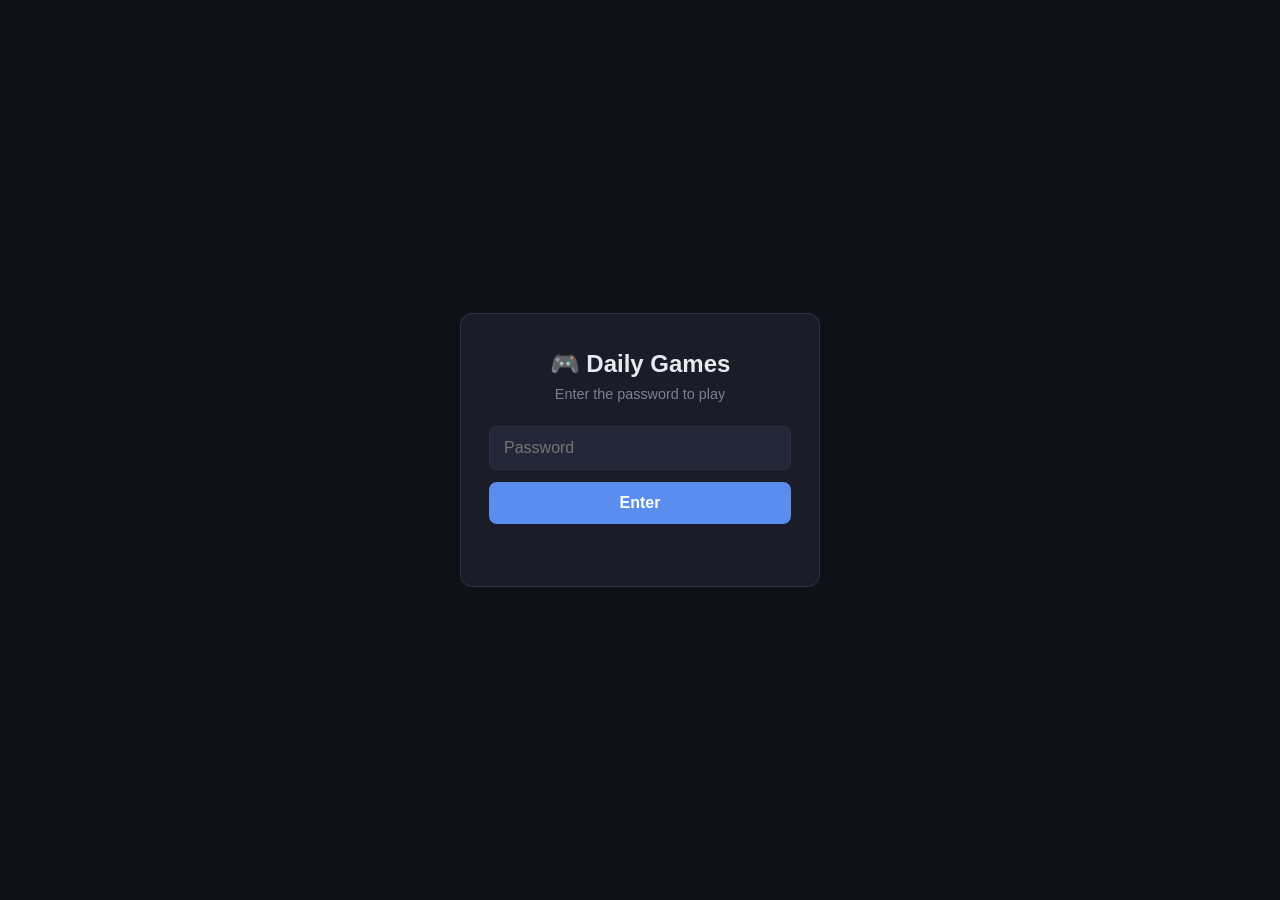
<file: index.html>
<!DOCTYPE html>
<html lang="en">
<head>
  <meta charset="UTF-8">
  <meta name="viewport" content="width=device-width, initial-scale=1.0, viewport-fit=cover">
<meta name="theme-color" content="#1c1028">
  <meta name="description" content="Catch Halloween candy and feed a spooky surprise!">
  <title>Trick or Treat — The Great Candy Catch</title>
  <link rel="stylesheet" href="css/style.css">
</head>
<body>

  <!-- Password gate -->
  <div id="password-gate" hidden>
    <div class="pw-card">
      <h1>🎮 Daily Games</h1>
      <p>Enter the password to play</p>
      <form id="pw-form">
        <input
          id="pw-input"
          type="password"
          placeholder="Password"
          autocomplete="current-password"
          autofocus
          required
        >
        <button type="submit">Enter</button>
      </form>
      <div id="pw-error" role="alert"></div>
    </div>
  </div>

  <!-- Main app -->
  <div id="app" hidden>
    <nav id="tab-bar" role="tablist">
      <button class="tab active" role="tab" data-game="pairs" aria-selected="true">
        Pairs 🃏
      </button>
      <button class="tab" role="tab" data-game="elements" aria-selected="false">
        Elements 🜂
      </button>
      <button class="tab" role="tab" data-game="verdict" aria-selected="false">
        Verdict ⚖️
      </button>
    </nav>
    <main id="game-area" role="main"></main>
  </div>

  <!-- Pairs game template -->
  <template id="pairs-template">
    <div class="pairs-header">
      <h2>Emoji Pairs</h2>
      <div class="pairs-meta">
        <span class="pairs-date"></span>
        <span class="pairs-streak"></span>
      </div>
    </div>
    <div class="pairs-grid" role="grid" aria-label="Emoji matching grid"></div>
    <div class="pairs-controls">
      <button class="reset-btn" aria-label="Reset board">↺</button>
    </div>
    <div class="pairs-status" aria-live="polite">0 / 8 pairs formed</div>

    <div class="win-overlay" hidden role="dialog" aria-modal="true" aria-label="Puzzle complete">
      <canvas class="confetti-canvas"></canvas>
      <div class="win-card">
        <button class="win-close" aria-label="Close">✕</button>
        <h2>🎉 Solved!</h2>
        <p>You matched all 8 pairs.</p>
        <div class="streak"></div>
        <button class="share-btn">Share result</button>
      </div>
    </div>
  </template>

  <!-- Elements game template -->
  <template id="elements-template">
    <div class="elements-header">
      <h2>Elements 🜂</h2>
      <div class="elements-meta">
        <span class="elements-date"></span>
        <span class="elements-streak"></span>
      </div>
    </div>
    <div class="elements-difficulty" role="tablist" aria-label="Difficulty">
      <button class="elements-tier-pill" type="button" role="tab" data-tier="easy">Easy</button>
      <button class="elements-tier-pill" type="button" role="tab" data-tier="medium">Medium</button>
      <button class="elements-tier-pill" type="button" role="tab" data-tier="hard">Hard</button>
    </div>
    <div class="elements-target">
      <span class="elements-mode-badge">Daily</span>
      <span class="elements-target-label">Goal</span>
      <span class="elements-target-emoji" aria-live="polite"></span>
    </div>
    <div class="elements-pool" role="grid" aria-label="Discovered emojis"></div>
    <div class="elements-controls">
      <span class="elements-moves" aria-live="polite">Moves: 0</span>
      <button class="elements-reset-btn" type="button" aria-label="Reset board">↺</button>
      <button class="elements-new-btn" type="button" aria-label="Generate a new practice puzzle">🎲 New puzzle</button>
    </div>
    <p class="elements-hint">Drag one emoji onto another to combine them.</p>

    <div class="elements-win-overlay win-overlay" hidden role="dialog" aria-modal="true" aria-label="Puzzle complete">
      <canvas class="confetti-canvas"></canvas>
      <div class="win-card">
        <button class="win-close" aria-label="Close">✕</button>
        <h2 class="elements-win-title">🎉 Combined!</h2>
        <p class="elements-win-tier"></p>
        <p class="elements-win-moves"></p>
        <div class="streak"></div>
        <button class="share-btn">Share result</button>
      </div>
    </div>
  </template>

  <!-- Verdict game template -->
  <template id="verdict-template">
    <div class="verdict-header">
      <h2>Verdict ⚖️</h2>
      <div class="verdict-meta">
        <span class="verdict-date"></span>
        <span class="verdict-streak"></span>
      </div>
    </div>
    <p class="verdict-scenario"></p>
    <p class="verdict-hint">Mark exactly 2 lies — at most one per witness. Then submit.</p>
    <div class="verdict-witnesses"></div>
    <div class="verdict-feedback" aria-live="polite"></div>
    <div class="verdict-controls">
      <button class="verdict-submit-btn" disabled>Submit</button>
    </div>

    <div class="win-overlay" hidden role="dialog" aria-modal="true" aria-label="Puzzle complete">
      <canvas class="confetti-canvas"></canvas>
      <div class="win-card">
        <button class="win-close" aria-label="Close">✕</button>
        <h2>⚖️ Verdict reached!</h2>
        <p class="verdict-win-attempts"></p>
        <div class="streak"></div>
        <button class="share-btn">Share result</button>
      </div>
    </div>
  </template>

  <noscript>
    <style>#password-gate,#app{display:none}</style>
    <p style="text-align:center;padding:40px;font-family:sans-serif">
      JavaScript is required to play Daily Games.
    </p>
  </noscript>

  <script type="module" src="js/app.js"></script>
</body>
</html>
</file>
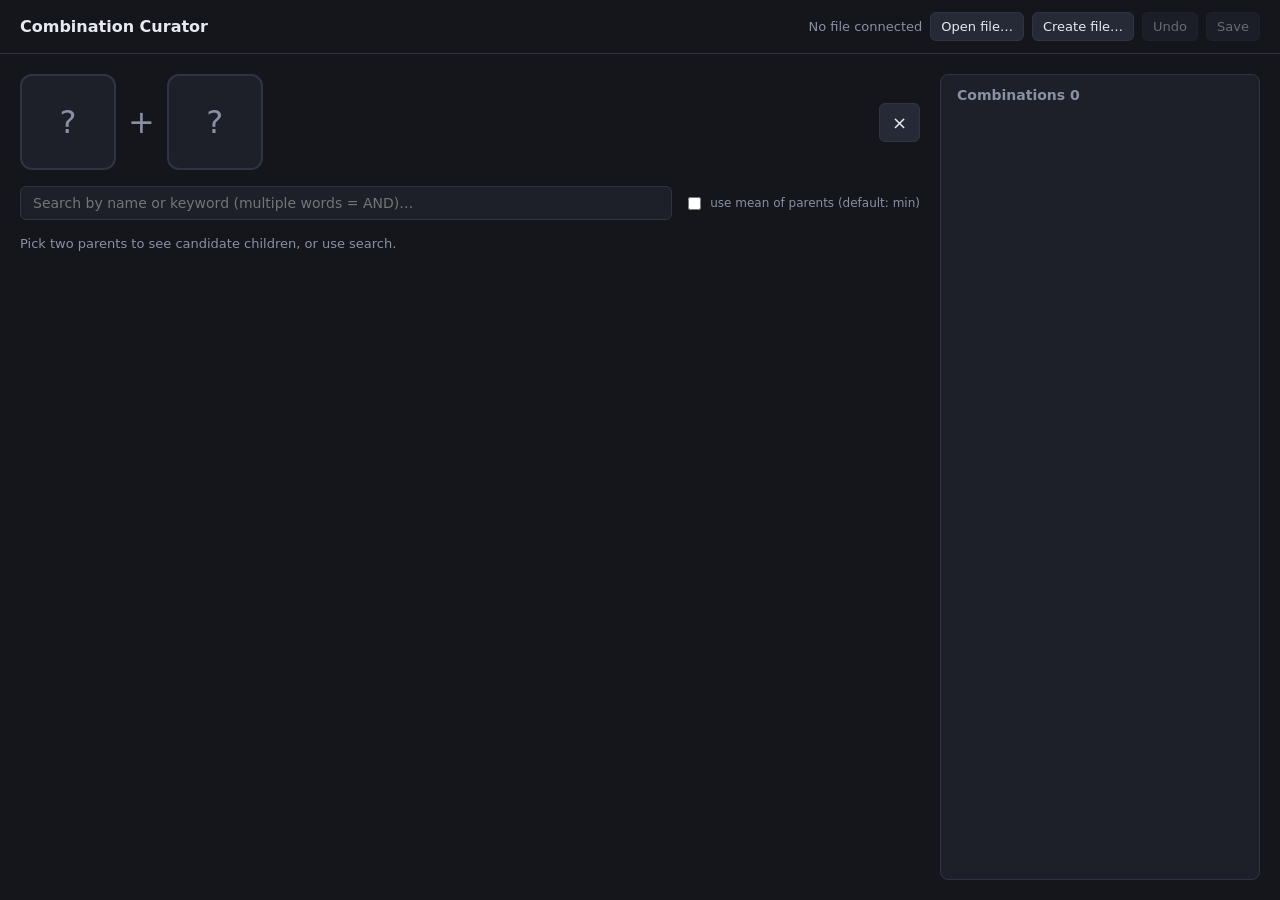
<file: curator.html>
<!doctype html>
<html lang="en">
<head>
  <meta charset="utf-8" />
  <meta name="viewport" content="width=device-width, initial-scale=1" />
  <title>Combination Curator</title>
  <link rel="stylesheet" href="css/curator.css" />
</head>
<body>
  <header>
    <h1>Combination Curator</h1>
    <div class="file-bar">
      <span id="file-status">No file connected</span>
      <button id="open-btn" type="button">Open file…</button>
      <button id="create-btn" type="button">Create file…</button>
      <button id="undo-btn" type="button" title="Undo (⌘Z)" disabled>Undo</button>
      <button id="save-btn" type="button" disabled>Save</button>
    </div>
  </header>

  <main>
    <section class="picker">
      <div class="slots">
        <button class="slot" data-slot="1" type="button"><span class="placeholder">?</span></button>
        <span class="op">+</span>
        <button class="slot" data-slot="2" type="button"><span class="placeholder">?</span></button>
        <button id="reset-slots" type="button" title="Clear slots">×</button>
      </div>

      <div class="search-bar">
        <input id="search" placeholder="Search by name or keyword (multiple words = AND)…" autocomplete="off" />
        <label class="metric">
          <input type="checkbox" id="metric-mean" />
          use mean of parents (default: min)
        </label>
      </div>

      <div id="hint" class="hint">Pick two parents to see candidate children.</div>
      <div class="candidates" id="candidates"></div>
    </section>

    <aside class="sidebar">
      <h2>Combinations <span id="combo-count">0</span></h2>
      <ul id="combo-list"></ul>
    </aside>
  </main>

  <dialog id="parent-picker">
    <h3>Pick a parent</h3>
    <div class="parent-grid" id="parent-grid"></div>
    <button id="parent-cancel" type="button">Cancel</button>
  </dialog>

  <dialog id="recover-dialog">
    <h3>Unsaved changes detected</h3>
    <p>The previous session ended with changes that weren't written to the file. Apply them now?</p>
    <div class="dialog-actions">
      <button id="recover-yes" type="button">Apply</button>
      <button id="recover-no" type="button">Discard</button>
    </div>
  </dialog>

  <script type="module" src="js/curator.js"></script>
</body>
</html>
</file>
<file: css/style.css>
:root {
  --bg: #0f1117;
  --surface: #1a1d27;
  --surface2: #242737;
  --border: #2e3248;
  --accent: #5b8dee;
  --accent2: #7c5cbf;
  --text: #e8eaf0;
  --text-muted: #7a7f96;
  --success: #4caf7d;
  --danger: #e05c5c;
  --radius: 12px;
  --tab-h: 52px;
}

*, *::before, *::after { box-sizing: border-box; margin: 0; padding: 0; }
[hidden] { display: none !important; }

html, body {
  height: 100%;
  background: var(--bg);
  color: var(--text);
  font-family: -apple-system, BlinkMacSystemFont, 'Segoe UI', sans-serif;
  font-size: 16px;
  -webkit-tap-highlight-color: transparent;
}

/* ── Password gate ── */

#password-gate {
  min-height: 100dvh;
  display: flex;
  align-items: center;
  justify-content: center;
  padding: 24px;
}

.pw-card {
  background: var(--surface);
  border: 1px solid var(--border);
  border-radius: var(--radius);
  padding: 36px 28px;
  width: 100%;
  max-width: 360px;
  text-align: center;
}

.pw-card h1 { font-size: 1.5rem; margin-bottom: 8px; }
.pw-card p  { color: var(--text-muted); margin-bottom: 24px; font-size: 0.9rem; }

.pw-card input {
  width: 100%;
  padding: 12px 14px;
  background: var(--surface2);
  border: 1px solid var(--border);
  border-radius: 8px;
  color: var(--text);
  font-size: 1rem;
  margin-bottom: 12px;
  outline: none;
  transition: border-color 0.15s;
}
.pw-card input:focus { border-color: var(--accent); }

.pw-card button[type="submit"] {
  width: 100%;
  padding: 12px;
  background: var(--accent);
  color: #fff;
  border: none;
  border-radius: 8px;
  font-size: 1rem;
  font-weight: 600;
  cursor: pointer;
  transition: opacity 0.15s;
}
.pw-card button[type="submit"]:hover { opacity: 0.88; }

#pw-error {
  color: var(--danger);
  font-size: 0.85rem;
  margin-top: 10px;
  min-height: 1.2em;
}

/* ── Tab bar ── */

#tab-bar {
  position: sticky;
  top: 0;
  z-index: 100;
  display: flex;
  background: var(--surface);
  border-bottom: 1px solid var(--border);
  height: var(--tab-h);
}

#tab-bar .tab {
  flex: 1;
  background: none;
  border: none;
  color: var(--text-muted);
  font-size: 0.9rem;
  font-weight: 500;
  cursor: pointer;
  transition: color 0.15s;
  position: relative;
}

#tab-bar .tab.active {
  color: var(--text);
}

#tab-bar .tab.active::after {
  content: '';
  position: absolute;
  bottom: 0;
  left: 10%;
  width: 80%;
  height: 2px;
  background: var(--accent);
  border-radius: 2px 2px 0 0;
}

/* ── Game area ── */

#game-area {
  min-height: calc(100dvh - var(--tab-h));
  padding: 16px 12px 32px;
}

/* ── Pairs game ── */

.pairs-header {
  text-align: center;
  margin-bottom: 20px;
}

.pairs-header h2 { font-size: 1.2rem; }

.pairs-meta {
  display: flex;
  justify-content: center;
  gap: 16px;
  margin-top: 4px;
  font-size: 0.85rem;
  color: var(--text-muted);
}

.pairs-grid {
  display: grid;
  grid-template-columns: repeat(4, 1fr);
  gap: clamp(6px, 2vw, 12px);
  max-width: min(480px, 100%);
  margin: 0 auto 20px;
}

.grid-cell {
  aspect-ratio: 1;
  background: var(--surface);
  border: 4px solid var(--border);
  border-radius: var(--radius);
  font-size: clamp(1.6rem, 6.5vw, 2.4rem);
  display: flex;
  align-items: center;
  justify-content: center;
  cursor: pointer;
  transition: transform 0.12s, background 0.15s, border-color 0.15s, opacity 0.25s;
  min-height: 44px;
  min-width: 44px;
  user-select: none;
  -webkit-user-select: none;
  line-height: 1;
}

.grid-cell:hover:not(:disabled) {
  background: var(--surface2);
}

.grid-cell.pending {
  transform: scale(1.08);
  border-color: var(--pair-color);
  background: color-mix(in srgb, var(--pair-color) 18%, var(--surface));
}

.grid-cell.paired {
  opacity: 0.45;
  border-color: var(--pair-color);
  background: color-mix(in srgb, var(--pair-color) 12%, var(--surface));
}

@keyframes shake {
  0%, 100% { transform: translateX(0); }
  20%       { transform: translateX(-7px); }
  40%       { transform: translateX(7px); }
  60%       { transform: translateX(-4px); }
  80%       { transform: translateX(4px); }
}

.pairs-grid.shake { animation: shake 0.5s ease; }

.pairs-controls {
  display: flex;
  justify-content: center;
  margin-bottom: 8px;
}

.reset-btn {
  background: none;
  border: 1px solid var(--border);
  color: var(--text-muted);
  border-radius: 8px;
  padding: 8px 20px;
  font-size: 1.1rem;
  cursor: pointer;
  transition: color 0.15s, border-color 0.15s;
  line-height: 1;
}
.reset-btn:hover { color: var(--text); border-color: var(--text-muted); }

.pairs-status {
  text-align: center;
  color: var(--text-muted);
  font-size: 0.9rem;
  margin-top: 8px;
}

/* ── Halloween game ── */
body.halloween-mode { --bg: #171020; --text: #fff2dc; --text-muted: #b5a5b5; background: #171020; }
body.halloween-mode #game-area { min-height: 100dvh; padding: 0; }
.halloween-shell { min-height: 100dvh; overflow: hidden; background: radial-gradient(ellipse at 52% 5%, #34203f 0, #1d142b 52%, #171020 100%); color: #fff2dc; font-family: ui-rounded, "SF Pro Rounded", system-ui, sans-serif; }
.halloween-header { height: 78px; max-width: 1440px; margin: 0 auto; padding: 12px clamp(18px, 4.2vw, 68px); display: grid; grid-template-columns: 1fr auto 1fr; align-items: center; position: relative; z-index: 3; }
.title-lockup { text-align: center; }
.halloween-header .title-lockup { grid-column: 2; justify-self: center; }
.title-lockup .eyebrow, .game-copy .eyebrow { color: #c4adc8; font-size: 10px; text-transform: uppercase; letter-spacing: .2em; font-weight: 800; margin-bottom: 2px; }
.title-lockup h1 { font-size: clamp(19px, 2.1vw, 25px); letter-spacing: -.045em; font-weight: 800; white-space: nowrap; }
.title-lockup h1 em, .modal-card h2 em { color: #ff9b47; font-style: normal; }
.header-actions { grid-column: 3; justify-self: end; display: flex; gap: 9px; }
.header-actions button { height: 38px; border: 1px solid #51405d; border-radius: 999px; background: #2a2036; color: #eadceb; padding: 0 14px; font: inherit; font-size: 11px; font-weight: 750; cursor: pointer; transition: .2s ease; }
.header-actions button:hover { border-color: #ffad58; transform: translateY(-1px); }
.sound-toggle { color: #e4b3fb !important; }
.sound-toggle.on { background: #3b2c43; border-color: #a875b4 !important; }
.game-reset { color: #ffd09a !important; }
.candy-game { height: min(740px, calc(100dvh - 128px)); min-height: 580px; max-width: 1320px; margin: 0 auto; border: 1px solid #493452; border-radius: 27px; position: relative; overflow: hidden; isolation: isolate; background: linear-gradient(180deg, #302044 0%, #44294f 43%, #6d3e59 72%, #31263b 100%); box-shadow: 0 24px 70px #0b071355, inset 0 1px #ffffff16; touch-action: none; }
.candy-game::before { content: ""; pointer-events: none; position: absolute; inset: 0; z-index: 0; opacity: .15; background-image: radial-gradient(#fff 0.7px, transparent .8px); background-size: 33px 31px; mask-image: linear-gradient(#000, transparent 78%); }
.sky-decor, .far-hills, .ground-line, .bush { pointer-events: none; }
.moon { position: absolute; top: 58px; left: 12%; color: #ffe0a0; font-size: 73px; line-height: 1; filter: drop-shadow(0 0 25px #ffba6c91); transform: rotate(-24deg); }
.star { position: absolute; color: #ffd990; opacity: .9; font-style: normal; animation: twinkle 2.8s ease-in-out infinite; }
.star-a { top: 12%; left: 35%; font-size: 19px; }.star-b { top: 29%; left: 53%; font-size: 26px; animation-delay: .8s; }.star-c { top: 14%; right: 31%; font-size: 15px; animation-delay: 1.2s; }.star-d { top: 43%; left: 22%; font-size: 42px; animation-delay: .4s; }
@keyframes twinkle { 50% { opacity: .35; transform: scale(.8) rotate(20deg); } }
.cloud { position: absolute; width: 112px; height: 25px; border-radius: 40px; background: #81628a; opacity: .17; }
.cloud::before,.cloud::after { content:""; position:absolute; bottom: 6px; border-radius: 50%; background: inherit; }.cloud::before { width: 43px;height:43px;left:19px; }.cloud::after { width:32px;height:32px;left:52px; }.cloud-a { top: 20%; left: 23%; transform: scale(.9); }.cloud-b { top: 31%; right: 22%; transform: scale(.7); }
.far-hills { position:absolute; z-index:0; left:-5%;right:-5%;bottom:15%;height:28%;background:#37243f;clip-path:polygon(0 65%,12% 48%,23% 58%,37% 22%,50% 50%,64% 27%,77% 54%,90% 30%,100% 56%,100% 100%,0 100%);opacity:.62; }
.game-copy { position: absolute; top: 27px; left: 36px; z-index: 2; }
.game-copy .round-label { color: #f5bd72; font-size: 10px; font-weight: 850; letter-spacing: .14em; margin-bottom: 8px; }
.game-copy h2 { font-size: clamp(18px, 2vw, 23px); letter-spacing: -.03em; margin-bottom: 5px; }
.game-copy .game-instruction { color: #d3bfd3; font-size: 12px; }
.score-pill { position: absolute; z-index: 3; top: 28px; right: 31px; height: 43px; min-width: 104px; display: flex; justify-content: center; align-items: center; gap: 7px; border: 1px solid #795a72; border-radius: 999px; background: #24192fc9; font-size: 14px; font-weight: 850; box-shadow: 0 5px 15px #150d2030; }
.score-candy { font-size: 19px; }.score-divider { color: #9d87a0; font-size: 11px; }
.progress-dots { position: absolute; top: 82px; right: 41px; display: flex; gap: 6px; z-index: 3; }
.progress-dot { width: 8px; height: 8px; background: #765c7d; border-radius: 50%; }.progress-dot.done { background: #ffae57; box-shadow: 0 0 12px #ffc16b; }
.person-wrap { position: absolute; z-index: 2; right: 3.5%; bottom: 8%; width: clamp(160px, 22vw, 248px); transform-origin: 50% 100%; transition: right .9s cubic-bezier(.2,.8,.2,1), left .9s cubic-bezier(.2,.8,.2,1), transform .6s ease; }
.person-art { display:block; width:100%; overflow:visible; filter: drop-shadow(0 8px 5px #2013294a); animation: person-bob 3.4s ease-in-out infinite; }
@keyframes person-bob { 50% { transform: translateY(-5px) rotate(-.5deg); } }
.person-speech { position:absolute; top: 1%; right: 78%; white-space:nowrap; padding:10px 13px; border-radius:14px 14px 3px 14px; background:#fff2db; color:#42263c; font-size:11px; box-shadow:0 5px 18px #180f2840; transform:rotate(-3deg); animation: speech-bob 3s ease-in-out infinite; }
.person-speech span { position:absolute; color:#f18a4a; right:-10px;top:-11px; font-size:16px; }
@keyframes speech-bob { 50% { transform:translateY(-4px) rotate(-1deg); } }
.person-belly { transform-box: fill-box; transform-origin: 50% 50%; transform: scale(var(--belly-size,1)); transition: transform .7s cubic-bezier(.2,1.4,.4,1), filter .4s; }
.surprise-eye,.surprise-mouth { opacity:0; }.surprise-mouth { transform:scaleY(.35);transform-origin:center; }
.person-wrap.surprised .person-eye,.person-wrap.surprised .person-mouth { opacity:0; }.person-wrap.surprised .surprise-eye,.person-wrap.surprised .surprise-mouth { opacity:1; }.person-wrap.surprised .person-speech { opacity:0; }
.person-wrap.nom-nom .person-mouth { animation: nom 180ms ease-in-out infinite alternate; }.person-wrap.nom-nom .person-art { animation: nom-bob .35s ease-in-out infinite alternate; }
@keyframes nom { to { transform:scale(1.3);stroke-width:7; } }@keyframes nom-bob { to { transform:translateY(-5px) rotate(1deg); } }
.person-wrap.belly-grow .person-art { animation: belly-pop .55s cubic-bezier(.2,1.7,.5,1); }@keyframes belly-pop { 50% { transform:scale(1.045); } }
.rub-arm,.hand { opacity:0; }.person-wrap.rub-belly .rub-arm,.person-wrap.rub-belly .hand { opacity:1; }.person-wrap.rub-belly .rub-arm { animation: rub 450ms ease-in-out infinite alternate; transform-origin:110px 250px; }
@keyframes rub { to { transform:rotate(-12deg) translate(4px,-4px); } }
.person-wrap.belly-glow .person-belly { filter: drop-shadow(0 0 16px #ffd46b) drop-shadow(0 0 29px #ff9b4a); animation: belly-glimmer 1s ease-in-out infinite alternate; }
@keyframes belly-glimmer { to { filter:drop-shadow(0 0 25px #ffe89a) drop-shadow(0 0 40px #ff9b4a); } }
.belly-button { position:absolute; left:50%; top:60%; width:29%; aspect-ratio:1; transform:translate(-50%,-50%); border:0;border-radius:50%;background:transparent;cursor:pointer;display:none; }.belly-button.show { display:block; animation:belly-target 1.2s ease-in-out infinite; }.belly-button:focus-visible { outline:3px solid #fff3ad; }
@keyframes belly-target { 50% { box-shadow:0 0 0 8px #ffd77245,0 0 28px 15px #ffc85e40; transform:translate(-50%,-50%) scale(1.05); } }
.candy-layer { position:absolute; inset:0; z-index:4; pointer-events:none; overflow:hidden; }
.falling-item { position:absolute; width:43px;height:45px; display:grid;place-items:center; font-size:33px; line-height:1; filter:drop-shadow(0 4px 4px #190f2459); will-change:top; animation:candy-spin 2.8s linear infinite; }
.falling-item.veggie { font-size:34px; animation-duration:3.4s; }.falling-item:nth-child(2n) { animation-direction:reverse; }
@keyframes candy-spin { 50% { transform:rotate(17deg) translateX(9px); } }
.basket-wrap { position:absolute; z-index:5; bottom:5.5%; width:130px; height:150px; left:50%; display:flex;align-items:end;justify-content:center; transition:left .07s linear, transform .2s ease; will-change:left; }
.pumpkin-basket { position:relative; width:118px;height:100px;border-radius:46% 46% 43% 43%;background:radial-gradient(ellipse at 48% 26%,#ffb33c 0,#f68724 59%,#c95719 100%); border:4px solid #8d421f;box-shadow:inset 9px 0 #ffffff16,inset -10px 0 #732f1e3b,0 12px 0 -6px #a7471d,0 17px 20px #160d233e; }
.pumpkin-basket::before,.pumpkin-basket::after { content:"";position:absolute;top:4px;bottom:4px;width:34%;border:3px solid #b55120;border-top:0;border-bottom:0;border-radius:50%;opacity:.5; }.pumpkin-basket::before {left:8%;}.pumpkin-basket::after {right:8%;}
.pumpkin-stem { position:absolute;width:18px;height:23px;top:-17px;left:calc(50% - 9px);background:#5d8a45;clip-path:polygon(35% 100%,42% 32%,70% 0,100% 9%,75% 43%,72% 100%); }
.basket-mouth { position:absolute;left:13px;right:13px;bottom:-8px;height:16px;border:4px solid #8d421f;border-top:0;border-radius:0 0 50% 50%;background:#4a222d; }
.basket-candies { position:absolute;z-index:2;left:14px;right:14px;top:42px;height:44px;pointer-events:none; }.basket-piece {position:absolute;left:var(--piece-x);top:var(--piece-y);font-size:23px;line-height:1;transform:translate(-50%,-50%) rotate(var(--piece-tilt));filter:drop-shadow(0 2px 2px #7a351e);animation:candy-in .23s cubic-bezier(.2,1.6,.4,1);}.basket-caption {position:absolute;bottom:-22px;color:#d6b8d1;font-size:8px;font-weight:850;letter-spacing:.14em;white-space:nowrap;}
@keyframes candy-in {from{transform:translate(-50%,-80%) scale(.4) rotate(20deg);opacity:0}to{opacity:1}}
.basket-wrap.basket-bounce { animation:basket-bump .3s ease; }.basket-wrap.basket-full .pumpkin-basket {box-shadow:inset 9px 0 #ffffff16,inset -10px 0 #732f1e3b,0 0 0 4px #ffd87952,0 12px 0 -6px #a7471d,0 17px 20px #160d233e;}.basket-wrap.basket-hit {animation:veggie-shake .55s ease;}
@keyframes basket-bump {50%{transform:translateY(-9px) rotate(-4deg)}}@keyframes veggie-shake {20%,60%{transform:translateX(-8px) rotate(-5deg)}40%,80%{transform:translateX(8px) rotate(5deg)}}
.feed-button { position:absolute; z-index:7; bottom:29px;left:50%;transform:translateX(-50%);padding:12px 20px;border:1px solid #ffbf75;border-radius:999px;background:#f28a3c;color:#321d33;font:inherit;font-size:12px;font-weight:900;box-shadow:0 5px 0 #a64e37,0 9px 22px #17102044;cursor:pointer;transition:transform .18s,filter .18s,opacity .18s;white-space:nowrap; }.feed-button:hover:not(:disabled) { transform:translate(-50%,-3px);filter:brightness(1.08); }.feed-button:disabled { opacity:0;pointer-events:none; }.feed-button.ready {opacity:1;animation:feed-pulse 1s ease-in-out infinite alternate;pointer-events:auto;}.feed-button:focus-visible,.game-reset:focus-visible,.sound-toggle:focus-visible {outline:3px solid #ffe199;outline-offset:3px;}
@keyframes feed-pulse {to{box-shadow:0 5px 0 #a64e37,0 0 0 8px #ffc56c38,0 0 28px #ffac537d}}
.feed-hint {position:absolute;z-index:3;bottom:26px;left:50%;transform:translateX(-50%);font-size:10px;color:#ddc4d8;white-space:nowrap;text-shadow:0 2px 4px #27162e;}.feed-button:not(:disabled)~.feed-hint {opacity:0;}
.ground-line { position:absolute;z-index:1;bottom:0;left:-2%;width:104%;height:13%;background:linear-gradient(180deg,#2e2439,#211d2e);border-top:2px solid #725069; }.ground-line::before {content:"";position:absolute;left:0;right:0;top:0;height:5px;background:#e29a5a;opacity:.36;}
.bush { position:absolute;z-index:2;bottom:7%;font-size:clamp(35px,5vw,57px);filter:drop-shadow(0 7px 3px #17102088); }.bush-left {left:5%;}.bush-right {right:8%;font-size:clamp(29px,4vw,45px);}
.veg-flash {position:absolute;z-index:9;top:44%;left:50%;transform:translate(-50%,-50%) scale(.65);opacity:0;background:#fff0dc;color:#7d3b31;padding:12px 17px;border-radius:999px;font-weight:850;font-size:13px;box-shadow:0 8px 30px #1c102855;pointer-events:none;white-space:nowrap;}.veggie-hit .veg-flash {animation:flash-toast .9s ease;}
@keyframes flash-toast {15%,75%{opacity:1;transform:translate(-50%,-50%) scale(1)}100%{opacity:0;transform:translate(-50%,-65%) scale(.94)}}
.feeding .basket-wrap {animation:feed-dump .8s ease forwards;}.feeding .person-wrap {animation:friend-lean .8s ease;}
@keyframes feed-dump {50%{transform:translateY(-24px) rotate(-18deg)}100%{transform:translateY(7px) rotate(10deg)}}@keyframes friend-lean {50%{transform:translateX(-14px) rotate(-5deg)}}
.flying-treat {position:absolute;z-index:8;bottom:19%;left:50%;font-size:27px;animation:snack-flight .9s cubic-bezier(.2,.65,.4,1) forwards;animation-delay:var(--flight-delay);pointer-events:none;}
@keyframes snack-flight {to{left:calc(100% - 12%);bottom:48%;transform:scale(.45) rotate(450deg);opacity:0}}
.person-wrap.move-center {right:calc(50% - clamp(85px,11vw,124px));width:clamp(180px,25vw,270px);transform:translateY(1%);}.finale .basket-wrap {opacity:.38;filter:grayscale(.35);}.finale .feed-hint {opacity:0;}.finale .game-copy .game-instruction {opacity:0;}
.halloween-footer {max-width:1320px;margin:0 auto;padding:12px 7px;color:#99859f;font-size:10px;letter-spacing:.04em;display:flex;justify-content:space-between;}.halloween-footer span:last-child {color:#e8be83;}.halloween-footer i {display:inline-block;width:6px;height:6px;margin:0 5px 1px 0;border-radius:50%;background:#94c28d;box-shadow:0 0 7px #94c28d;}
.toast { position:fixed; z-index:40;left:50%;bottom:30px;transform:translate(-50%,20px);opacity:0;transition:all .25s ease;padding:11px 18px;border:1px solid #725673;border-radius:999px;background:#2d2039;color:#fff2dc;font-size:12px;font-weight:750;pointer-events:none;box-shadow:0 10px 30px #110a1850;white-space:nowrap; }.toast.show {opacity:1;transform:translate(-50%,0);}
.surprise-modal {position:fixed;z-index:1000;inset:0;background:#110b1bbd;backdrop-filter:blur(11px);display:flex;align-items:center;justify-content:center;padding:18px;overflow:auto;}.modal-card {position:relative;width:min(530px,100%);padding:32px clamp(22px,5vw,43px) 27px;border:1px solid #725779;border-radius:25px;background:radial-gradient(ellipse at 50% 0,#4b3155,#281d36 69%);text-align:center;box-shadow:0 30px 90px #07050bb3;opacity:0;transform:translateY(20px) scale(.95);}.modal-card.pop-in {animation:modal-enter .55s cubic-bezier(.2,1.25,.4,1) forwards;}@keyframes modal-enter {to{opacity:1;transform:translateY(0) scale(1)}}
.modal-close {position:absolute;top:14px;right:16px;width:32px;height:32px;border:1px solid #65506d;border-radius:50%;background:#33253c;color:#f7dfed;font-size:23px;line-height:1;cursor:pointer;}.modal-kicker {color:#d8a9de;font-size:9px;font-weight:850;letter-spacing:.19em;margin-bottom:8px;}.modal-card h2 {font-size:clamp(22px,5vw,30px);line-height:1.13;letter-spacing:-.04em;}.modal-description {margin:9px auto 19px;max-width:360px;color:#ccb9ce;font-size:12px;line-height:1.5;}.ultrasound-placeholder {display:flex;justify-content:center;max-height:42vh;overflow:hidden;border:1px solid #71857b;border-radius:14px;background:#18231f;box-shadow:0 0 30px #a3d19d17;}.ultrasound-image {display:block;width:auto;height:auto;max-width:100%;max-height:42vh;object-fit:contain;}.modal-play-again {margin-top:19px;border:0;border-radius:999px;background:#f49a4b;color:#321d33;padding:11px 19px;font:inherit;font-weight:850;font-size:12px;cursor:pointer;box-shadow:0 4px 0 #a35039;}.modal-play-again span {padding-left:6px;font-size:17px;vertical-align:-1px;}

@media(max-width:700px) {
  .halloween-header {height:76px;padding:10px 12px;grid-template-columns:1fr auto 1fr;gap:7px;}
  .title-lockup h1 {font-size:clamp(15px,4vw,21px);}.title-lockup .eyebrow {font-size:7px;letter-spacing:.13em;}
  .header-actions {gap:5px;}.header-actions button {width:37px;height:37px;padding:0;font-size:15px;}.header-actions button span {display:none;}
  .candy-game {height:calc(100dvh - 109px);min-height:560px;border-radius:19px;margin:0 9px;}
  .game-copy {top:18px;left:17px;max-width:55%;}.game-copy .round-label {font-size:8px;margin-bottom:6px;}.game-copy h2 {font-size:17px;}.game-copy .game-instruction {font-size:10px;line-height:1.35;}
  .score-pill {top:18px;right:15px;height:38px;min-width:83px;font-size:12px;gap:5px;}.score-candy {font-size:16px;}.progress-dots {top:63px;right:25px;}
  .moon {top:100px;left:7%;font-size:58px;}.star-a {left:49%;}.star-c {right:13%;}.cloud-a {left:33%;}.cloud-b {right:7%;}
  .person-wrap {width:clamp(148px,42vw,210px);right:1%;bottom:10%;}.person-speech {right:66%;top:1%;font-size:9px;padding:8px 10px;}
  .person-wrap.move-center {right:calc(50% - clamp(80px,21vw,105px));width:clamp(165px,45vw,230px);}
  .basket-wrap {width:119px;height:132px;bottom:4%;}.pumpkin-basket {width:103px;height:87px;}.basket-candies {top:38px;left:10px;right:10px;height:36px;}.basket-piece {font-size:19px;}.basket-caption {font-size:7px;}
  .feed-button {bottom:21px;padding:10px 15px;font-size:11px;}.feed-hint {bottom:19px;font-size:9px;}.ground-line {height:11%;}.bush {bottom:5%;}.bush-left {left:2%;}.bush-right {right:2%;}
  .halloween-footer {padding:10px 15px;font-size:8px;}.surprise-modal {align-items:center;}.modal-card {padding-top:29px;}.toast {bottom:19px;font-size:11px;}
}
@media(max-height:650px) and (min-width:701px) { .candy-game {min-height:500px;height:calc(100dvh - 110px)}.person-wrap {width:190px}.basket-wrap {bottom:3%;} }

/* Halloween feedback and character polish */
.basket-caption { bottom: -37px; color:#f2cfaa; font-size:7px; letter-spacing:.11em; text-shadow:0 1px 5px #25142f; }
.pumpkin-basket::before,.pumpkin-basket::after { border-color:#ffd273; opacity:.24; }
.pumpkin-face { position:absolute; left:50%; top:19px; width:70px; height:48px; transform:translateX(-50%); overflow:visible; filter:drop-shadow(0 1px 1px #f9a63c55); }
.basket-meter { position:absolute; left:50%; bottom:-17px; width:86px; height:8px; overflow:hidden; transform:translateX(-50%); border:1px solid #572c32; border-radius:999px; background:#4b2732; box-shadow:0 2px 6px #26132d66; }
.basket-meter-fill { display:block; width:var(--basket-fill,0%); height:100%; border-radius:inherit; background:linear-gradient(90deg,#ffc04d,#ff8c36); box-shadow:0 0 9px #ffd36d99; transition:width .32s cubic-bezier(.2,.8,.2,1); }
.person-belly { fill:url(#belly-tone); stroke:#39233e; }
.belly-seam { opacity:.38; }
.victory-screen { position:absolute; z-index:20; inset:0; display:grid; place-items:center; padding:24px; background:radial-gradient(ellipse at center,#21132edb,#140c1dea 82%); backdrop-filter:blur(5px); opacity:0; }
.victory-screen.celebrate { animation:win-in .5s cubic-bezier(.16,1.25,.4,1) forwards; }
.victory-screen.fade-away { animation:win-out .78s ease forwards; }
.victory-card { width:min(440px,100%); padding:36px 24px 34px; border:1px solid #aa795b; border-radius:25px; background:radial-gradient(ellipse at 50% 0,#55405d,#2d203c 76%); text-align:center; box-shadow:0 0 0 7px #ffbb5720,0 22px 70px #07050bb0; }
.victory-sparkle { color:#ffd17a; font-size:22px; letter-spacing:.15em; text-shadow:0 0 17px #ffb95488; }
.victory-card p { margin:12px 0 2px; color:#eac390; font-size:10px; font-weight:850; letter-spacing:.18em; }
.victory-card h2 { color:#fff3df; font-size:clamp(48px,10vw,68px); line-height:1; letter-spacing:-.07em; text-shadow:0 5px 0 #36223c; }
.victory-card h2 em { color:#ff9b47; font-style:normal; }
.victory-subtitle { display:block; margin-top:13px; color:#dfc7e0; font-size:13px; }
@keyframes win-in { from { opacity:0; } to { opacity:1; } }
@keyframes win-out { to { opacity:0; } }
.person-wrap.surprised .surprise-eye { filter:drop-shadow(0 1px 0 #ffebd6); }
.person-wrap.belly-glow .person-belly { fill:#8d6ca0; }
@media(max-width:700px) {
  .pumpkin-face { top:16px; width:62px; height:43px; }
  .basket-meter { width:78px; bottom:-16px; }
  .basket-caption { bottom:-35px; font-size:6px; }
  .victory-card { padding:30px 18px; }
}

/* ── Win overlay ── */

.win-overlay {
  position: fixed;
  inset: 0;
  background: rgba(0, 0, 0, 0.65);
  backdrop-filter: blur(4px);
  display: flex;
  align-items: center;
  justify-content: center;
  z-index: 200;
}

.confetti-canvas {
  position: absolute;
  inset: 0;
  width: 100%;
  height: 100%;
  pointer-events: none;
}

.win-card {
  position: relative;
  background: var(--surface);
  border: 1px solid var(--border);
  border-radius: var(--radius);
  padding: 36px 28px;
  text-align: center;
  max-width: 320px;
  width: 90%;
  z-index: 1;
}

.win-close {
  position: absolute;
  top: 12px;
  right: 12px;
  background: none;
  border: none;
  color: var(--text-muted);
  font-size: 1.1rem;
  cursor: pointer;
  padding: 4px 8px;
  line-height: 1;
  border-radius: 4px;
  transition: color 0.15s;
}
.win-close:hover { color: var(--text); }

.win-card h2 { font-size: 2rem; margin-bottom: 8px; }
.win-card p  { color: var(--text-muted); margin-bottom: 24px; }

.win-card .streak {
  font-size: 1rem;
  font-weight: 600;
  color: #FFD700;
  margin-bottom: 20px;
}

.share-btn {
  padding: 12px 28px;
  background: var(--success);
  color: #fff;
  border: none;
  border-radius: 8px;
  font-size: 0.95rem;
  font-weight: 600;
  cursor: pointer;
  transition: opacity 0.15s;
}
.share-btn:hover { opacity: 0.88; }

/* ── Elements game ── */

.elements-header {
  text-align: center;
  margin-bottom: 16px;
}

.elements-header h2 { font-size: 1.2rem; }

.elements-meta {
  display: flex;
  justify-content: center;
  gap: 16px;
  margin-top: 4px;
  font-size: 0.85rem;
  color: var(--text-muted);
}

.elements-difficulty {
  display: flex;
  justify-content: center;
  gap: 8px;
  margin: 0 auto 16px;
  max-width: 360px;
}

.elements-tier-pill {
  flex: 1;
  background: var(--surface);
  border: 1px solid var(--border);
  color: var(--text-muted);
  border-radius: 999px;
  padding: 8px 14px;
  font-size: 0.85rem;
  font-weight: 600;
  cursor: pointer;
  transition: color 0.15s, background 0.15s, border-color 0.15s;
  min-height: 40px;
}

.elements-tier-pill:hover {
  color: var(--text);
  border-color: var(--text-muted);
}

.elements-tier-pill.active {
  background: var(--accent);
  border-color: var(--accent);
  color: #fff;
}

.elements-target {
  position: relative;
  display: flex;
  flex-direction: column;
  align-items: center;
  gap: 4px;
  margin: 0 auto 20px;
  padding: 14px 20px;
  background: var(--surface);
  border: 1px solid var(--border);
  border-radius: var(--radius);
  width: fit-content;
  min-width: 140px;
}

.elements-mode-badge {
  position: absolute;
  top: -10px;
  right: -10px;
  padding: 2px 8px;
  font-size: 0.65rem;
  font-weight: 700;
  text-transform: uppercase;
  letter-spacing: 0.08em;
  background: var(--accent);
  color: #fff;
  border-radius: 999px;
  border: 2px solid var(--bg);
}

.elements-mode-badge.elements-mode-practice {
  background: var(--accent2);
}

.elements-target-label {
  font-size: 0.75rem;
  text-transform: uppercase;
  letter-spacing: 0.08em;
  color: var(--text-muted);
}

.elements-target-emoji {
  font-size: clamp(2.4rem, 9vw, 3.4rem);
  line-height: 1;
}

.elements-pool {
  display: grid;
  grid-template-columns: repeat(auto-fill, minmax(56px, 1fr));
  gap: clamp(6px, 2vw, 10px);
  max-width: min(520px, 100%);
  margin: 0 auto 16px;
}

.elements-cell {
  aspect-ratio: 1;
  background: var(--surface);
  border: 2px solid var(--border);
  border-radius: var(--radius);
  font-size: clamp(1.6rem, 6vw, 2.2rem);
  display: flex;
  align-items: center;
  justify-content: center;
  cursor: grab;
  transition: transform 0.12s, background 0.15s, border-color 0.15s;
  min-height: 44px;
  user-select: none;
  -webkit-user-select: none;
  touch-action: none;
  line-height: 1;
}

.elements-cell:hover { background: var(--surface2); }
.elements-cell:active { cursor: grabbing; }

.elements-cell-dragging {
  opacity: 0.35;
}

.elements-cell-hover {
  border-color: var(--accent);
  background: color-mix(in srgb, var(--accent) 18%, var(--surface));
  transform: scale(1.05);
}

.elements-cell-target {
  border-color: var(--success);
  background: color-mix(in srgb, var(--success) 18%, var(--surface));
}

@keyframes elements-pop {
  0%   { transform: scale(0.4); opacity: 0; }
  60%  { transform: scale(1.2); opacity: 1; }
  100% { transform: scale(1);   opacity: 1; }
}

.elements-cell-pop { animation: elements-pop 0.4s ease-out; }

@keyframes elements-shake {
  0%, 100% { transform: translateX(0); }
  25%      { transform: translateX(-4px); }
  50%      { transform: translateX(4px); }
  75%      { transform: translateX(-3px); }
}

.elements-cell-shake { animation: elements-shake 0.35s ease; border-color: var(--danger); }

.elements-ghost {
  position: fixed;
  pointer-events: none;
  z-index: 300;
  font-size: clamp(2rem, 7vw, 2.6rem);
  transform: translate(-50%, -50%) scale(1.1);
  filter: drop-shadow(0 4px 8px rgba(0, 0, 0, 0.5));
  line-height: 1;
}

.elements-controls {
  display: flex;
  justify-content: center;
  align-items: center;
  gap: 16px;
  margin-bottom: 8px;
}

.elements-moves {
  color: var(--text-muted);
  font-size: 0.9rem;
}

.elements-reset-btn,
.elements-new-btn {
  background: none;
  border: 1px solid var(--border);
  color: var(--text-muted);
  border-radius: 8px;
  padding: 6px 14px;
  font-size: 0.9rem;
  cursor: pointer;
  transition: color 0.15s, border-color 0.15s, background 0.15s;
  line-height: 1;
}
.elements-reset-btn { padding: 6px 14px; font-size: 1rem; }
.elements-reset-btn:hover,
.elements-new-btn:hover {
  color: var(--text);
  border-color: var(--text-muted);
}
.elements-new-btn:active {
  background: var(--surface2);
}

.elements-hint {
  text-align: center;
  color: var(--text-muted);
  font-size: 0.8rem;
  margin-top: 8px;
}

.elements-win-tier {
  font-size: 0.8rem;
  text-transform: uppercase;
  letter-spacing: 0.1em;
  color: var(--text-muted);
  margin-bottom: 4px;
}

/* ── Verdict game ── */

.verdict-header {
  text-align: center;
  margin-bottom: 16px;
}

.verdict-header h2 { font-size: 1.2rem; }

.verdict-meta {
  display: flex;
  justify-content: center;
  gap: 16px;
  margin-top: 4px;
  font-size: 0.85rem;
  color: var(--text-muted);
}

.verdict-scenario {
  text-align: center;
  font-style: italic;
  color: var(--text-muted);
  font-size: 0.9rem;
  margin: 0 auto 20px;
  max-width: 480px;
  line-height: 1.5;
}

.verdict-scenario strong {
  color: var(--text);
  font-style: normal;
}

.verdict-hint {
  text-align: center;
  color: var(--text-muted);
  font-size: 0.8rem;
  margin-bottom: 20px;
}

.verdict-witnesses {
  display: flex;
  flex-direction: column;
  gap: 14px;
  max-width: 560px;
  margin: 0 auto 16px;
}

.verdict-witness {
  background: var(--surface);
  border: 1px solid var(--border);
  border-radius: var(--radius);
  padding: 14px 16px;
}

.verdict-witness-name {
  font-size: 0.8rem;
  font-weight: 700;
  text-transform: uppercase;
  letter-spacing: 0.08em;
  color: var(--accent);
  margin-bottom: 10px;
}

.verdict-statements {
  display: flex;
  flex-direction: column;
  gap: 8px;
}

.verdict-stmt {
  width: 100%;
  text-align: left;
  background: var(--surface2);
  border: 2px solid var(--border);
  border-radius: 8px;
  color: var(--text);
  font-size: 0.9rem;
  line-height: 1.5;
  padding: 10px 14px;
  cursor: pointer;
  transition: background 0.15s, border-color 0.15s, color 0.15s;
  font-family: inherit;
}

.verdict-stmt:hover {
  background: color-mix(in srgb, var(--accent) 8%, var(--surface2));
  border-color: var(--text-muted);
}

.verdict-stmt.verdict-marked {
  background: color-mix(in srgb, var(--accent) 18%, var(--surface));
  border-color: var(--accent);
  color: var(--text);
}

.verdict-feedback {
  text-align: center;
  color: var(--danger);
  font-size: 0.85rem;
  min-height: 1.4em;
  padding: 4px 0 12px;
  max-width: 480px;
  margin: 0 auto;
  line-height: 1.4;
}

.verdict-controls {
  display: flex;
  justify-content: center;
  margin-bottom: 24px;
}

.verdict-submit-btn {
  padding: 12px 36px;
  background: var(--accent);
  color: #fff;
  border: none;
  border-radius: 8px;
  font-size: 1rem;
  font-weight: 600;
  cursor: pointer;
  transition: opacity 0.15s;
}

.verdict-submit-btn:disabled {
  opacity: 0.35;
  cursor: not-allowed;
}

.verdict-submit-btn:not(:disabled):hover { opacity: 0.88; }

@keyframes verdict-shake {
  0%, 100% { transform: translateX(0); }
  25%      { transform: translateX(-6px); }
  50%      { transform: translateX(6px); }
  75%      { transform: translateX(-4px); }
}

.verdict-shake { animation: verdict-shake 0.35s ease; }

/* Storybook character poses. */
.person-wrap { width:clamp(220px,27vw,320px); }
.person-art-stage { position:relative; z-index:1; width:100%; aspect-ratio:2/3; filter:drop-shadow(0 8px 6px #120a1b55); }
.person-art-stage .person-art { position:absolute; inset:0; width:100%; height:100%; object-fit:contain; display:none; }
.person-wrap[data-pose="normal"] .pose-normal,
.person-wrap[data-pose="belly-one"] .pose-belly-one,
.person-wrap[data-pose="belly-two"] .pose-belly-two,
.person-wrap[data-pose="rub"] .pose-rub,
.person-wrap[data-pose="triumph"] .pose-triumph,
.person-wrap[data-pose="surprise"] .pose-surprise { display:block; }
.person-wrap .person-art { animation:person-bob 3.4s ease-in-out infinite; }
.person-wrap.nom-nom .person-art { animation:nom-bob .35s ease-in-out infinite alternate; }
.person-wrap.belly-grow .person-art { animation:belly-pop .6s cubic-bezier(.2,1.45,.4,1); }
.person-wrap.belly-glow .belly-aura { opacity:1; }
.person-wrap .belly-aura { position:absolute; z-index:2; top:40.5%; left:50%; width:44%; height:19%; transform:translateX(-50%); border-radius:50%; background:radial-gradient(ellipse, #ffe99c9c 0%,#ffc25855 37%,#ff9e4320 67%,transparent 77%); filter:blur(7px); opacity:0; pointer-events:none; transition:opacity .55s ease; animation:belly-glimmer 1s ease-in-out infinite alternate; }
.person-wrap .belly-button { z-index:3; top:50%; width:38%; }
.person-wrap.surprised .person-speech { opacity:0; }
.victory-screen { background:radial-gradient(ellipse at center,#21132e9c,#140c1d9e 82%); }
.finale .basket-wrap { opacity:0; visibility:hidden; filter:none; transition:opacity .4s ease,visibility .4s; }
.person-wrap.move-center { right:calc(50% - clamp(110px,13.5vw,160px)); width:clamp(220px,27vw,320px); transform:translateY(1%); }
.person-wrap.move-center .person-speech { opacity:0; }
.person-wrap.belly-glow .belly-button.show { display:block; }
@media(max-width:700px) {
  .person-wrap { width:clamp(180px,47vw,235px); right:1%; bottom:10%; }
  .person-wrap.move-center { right:calc(50% - clamp(90px,23.5vw,118px)); width:clamp(180px,47vw,235px); }
  .person-wrap .belly-aura { top:41%; width:48%; height:18%; }
  .person-wrap .belly-button { top:50%; width:40%; }
}
</file>
<file: css/curator.css>
:root {
  --bg: #14161c;
  --panel: #1d2029;
  --panel-2: #262a36;
  --border: #2f3445;
  --text: #e8eaf2;
  --muted: #8a90a3;
  --accent: #7aa6ff;
  --accent-soft: #2b3a5a;
  --warn: #f0a050;
  --danger: #e26a6a;
}

* { box-sizing: border-box; }
html, body { margin: 0; padding: 0; }
body {
  font-family: -apple-system, BlinkMacSystemFont, "Segoe UI", system-ui, sans-serif;
  background: var(--bg);
  color: var(--text);
  height: 100vh;
  display: flex;
  flex-direction: column;
}

header {
  padding: 12px 20px;
  border-bottom: 1px solid var(--border);
  display: flex;
  align-items: center;
  gap: 16px;
}
h1 { font-size: 16px; margin: 0; font-weight: 600; }
.file-bar {
  margin-left: auto;
  display: flex;
  align-items: center;
  gap: 8px;
  font-size: 13px;
}
#file-status { color: var(--muted); }
#file-status.connected { color: var(--accent); }
#file-status.dirty::after { content: " •"; color: var(--warn); }

button {
  background: var(--panel-2);
  color: var(--text);
  border: 1px solid var(--border);
  border-radius: 6px;
  padding: 6px 10px;
  font-size: 13px;
  cursor: pointer;
  font-family: inherit;
}
button:hover:not(:disabled) { background: var(--accent-soft); border-color: var(--accent); }
button:disabled { opacity: 0.4; cursor: not-allowed; }

main {
  display: grid;
  grid-template-columns: 1fr 320px;
  gap: 20px;
  padding: 20px;
  flex: 1;
  overflow: hidden;
}

.picker { display: flex; flex-direction: column; gap: 16px; min-width: 0; }
.slots { display: flex; align-items: center; gap: 12px; }
.slot {
  width: 96px; height: 96px;
  font-size: 48px;
  background: var(--panel);
  border: 2px solid var(--border);
  border-radius: 12px;
  display: flex;
  align-items: center;
  justify-content: center;
  padding: 0;
}
.slot.filled { border-color: var(--accent); }
.slot .placeholder { color: var(--muted); font-size: 32px; }
.op { font-size: 32px; color: var(--muted); }
#reset-slots { font-size: 18px; padding: 8px 12px; margin-left: auto; }

.search-bar { display: flex; gap: 12px; align-items: center; }
#search {
  flex: 1;
  background: var(--panel);
  border: 1px solid var(--border);
  border-radius: 6px;
  padding: 8px 12px;
  color: var(--text);
  font-size: 14px;
  font-family: inherit;
}
#search:focus { outline: none; border-color: var(--accent); }
.metric { font-size: 12px; color: var(--muted); display: flex; align-items: center; gap: 6px; }

.hint { color: var(--muted); font-size: 13px; }

.candidates {
  display: grid;
  grid-template-columns: repeat(auto-fill, minmax(120px, 1fr));
  gap: 8px;
  overflow-y: auto;
  padding-right: 4px;
}
.candidate {
  background: var(--panel);
  border: 1px solid var(--border);
  border-radius: 8px;
  padding: 8px;
  cursor: pointer;
  display: flex;
  flex-direction: column;
  align-items: center;
  gap: 4px;
  position: relative;
  text-align: center;
}
.candidate:hover { border-color: var(--accent); background: var(--accent-soft); }
.candidate .emoji { font-size: 32px; line-height: 1; }
.candidate .name { font-size: 11px; color: var(--muted); overflow: hidden; text-overflow: ellipsis; white-space: nowrap; max-width: 100%; }
.candidate .score { font-size: 10px; color: var(--muted); }
.candidate.reused { border-color: var(--warn); }
.candidate .reuse-badge {
  position: absolute;
  top: 4px; right: 4px;
  background: var(--warn);
  color: #000;
  border-radius: 10px;
  padding: 1px 6px;
  font-size: 10px;
  font-weight: 600;
}

.sidebar {
  background: var(--panel);
  border: 1px solid var(--border);
  border-radius: 8px;
  padding: 12px 16px;
  display: flex;
  flex-direction: column;
  min-height: 0;
}
.sidebar h2 { font-size: 14px; margin: 0 0 8px; font-weight: 600; color: var(--muted); }
#combo-list {
  list-style: none;
  margin: 0;
  padding: 0;
  overflow-y: auto;
  flex: 1;
}
#combo-list li {
  display: flex;
  align-items: center;
  gap: 8px;
  padding: 6px 0;
  border-bottom: 1px solid var(--border);
  font-size: 18px;
}
#combo-list li .delete {
  margin-left: auto;
  background: transparent;
  border: none;
  color: var(--muted);
  font-size: 14px;
  padding: 2px 6px;
}
#combo-list li .delete:hover { color: var(--danger); background: transparent; border: none; }

dialog {
  background: var(--panel);
  color: var(--text);
  border: 1px solid var(--border);
  border-radius: 12px;
  padding: 20px;
  max-width: 640px;
  width: 90vw;
}
dialog::backdrop { background: rgba(0, 0, 0, 0.6); }
dialog h3 { margin: 0 0 12px; font-size: 16px; }
.dialog-actions { display: flex; gap: 8px; justify-content: flex-end; margin-top: 16px; }
.parent-grid {
  display: grid;
  grid-template-columns: repeat(auto-fill, minmax(64px, 1fr));
  gap: 6px;
  max-height: 400px;
  overflow-y: auto;
  margin-bottom: 12px;
}
.parent-grid button {
  font-size: 28px;
  padding: 8px;
  background: var(--panel-2);
}
</file>
